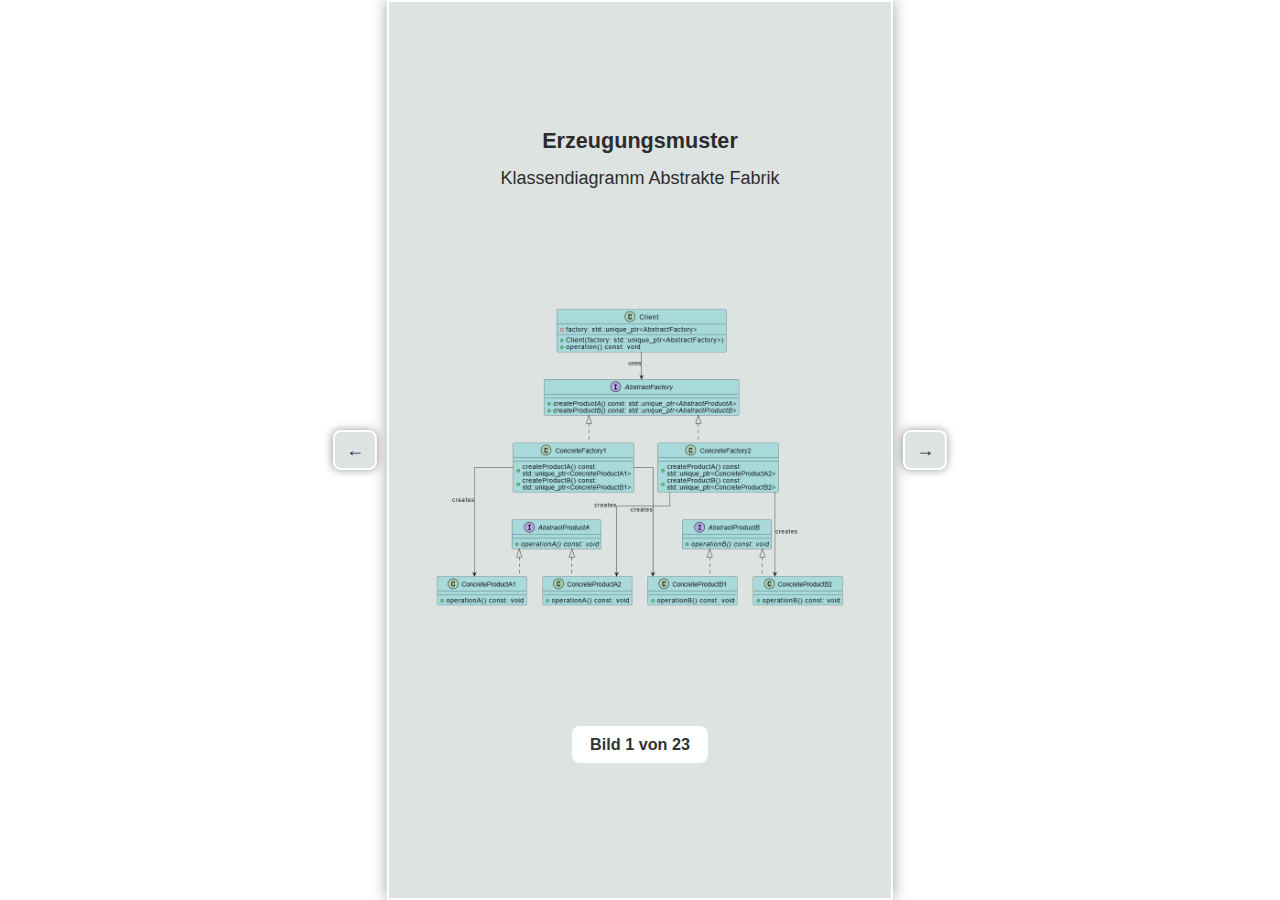
<file: insta-visuals/index.html>
<!-- Copyright (c) 2025 Franz Steinkress
     Licensed under the MIT License - see LICENSE for details -->

<!DOCTYPE html>
<html lang="de">
<head>
    <meta charset="UTF-8">
    <title>Entwurfsmuster Vorschau</title>
    <link rel="stylesheet" href="styles.css">
</head>
<body>
    <div class="overlay-box" id="overlayBox">
        <div class="nav-arrows">
            <button id="leftBtn" class="arrow left">←</button>
            <button id="rightBtn" class="arrow right">→</button>
        </div>
        <div class="text">
            <div class="line1" id="title">Titel</div>
            <div class="line2" id="description">Beschreibung</div>
        </div>
        <img src="./assets/proxy.png" alt="Screenshots des Entwurfsmuster">
        <button id="closeBtn">Bild 1 von 23</button>
    </div>
    <!--<div class="safe-area-frame"></div>-->

    <script>
        const images = [
            "AbstractFactory.png", "Builder.png", "FactoryMethod.png", "Prototype.png", "Singleton.png", "ClassAdapter.png", 
            "Bridge.png", "Decorator.png", "Facade.png", "Flyweight.png", "Composite.png", "Proxy.png", "Command.png", 
            "Observer.png", "Visitor.png", "Interpreter.png", "Iterator.png", "Memento.png", "TemplateMethod.png", 
            "Strategy.png", "Mediator.png", "State.png", "ChainOfResponsibility.png"
        ];

        const titles = [
            "Erzeugungsmuster", "Erzeugungsmuster", "Erzeugungsmuster", "Erzeugungsmuster", 
            "Erzeugungsmuster", "Strukturmuster", "Strukturmuster", "Strukturmuster", "Strukturmuster", 
            "Strukturmuster", "Strukturmuster", "Strukturmuster", "Verhaltensmuster", "Verhaltensmuster", 
            "Verhaltensmuster", "Verhaltensmuster", "Verhaltensmuster", "Verhaltensmuster", "Verhaltensmuster", 
            "Verhaltensmuster", "Verhaltensmuster", "Verhaltensmuster", "Verhaltensmuster"
        ];

        const descriptions = [
            "Klassendiagramm Abstrakte Fabrik", "Klassendiagramm Erbauer", "Klassendiagramm Fabrikmethode", "Klassendiagramm Prototyp", 
            "Klassendiagramm Singleton", "Klassendiagramm Klassenadapter", "Klassendiagramm Brücke", "Klassendiagramm Dekorierer", "Klassendiagramm Fassade", 
            "Klassendiagramm Fliegengewicht", "Klassendiagramm Kompositum", "Klassendiagramm Proxy", "Klassendiagramm Befehl", "Klassendiagramm Beobachter", 
            "Klassendiagramm Besucher", "Klassendiagramm Interpreter", "Klassendiagramm Iterator", "Klassendiagramm Memento", "Klassendiagramm Schablonenmethode", 
            "Klassendiagramm Strategie", "Klassendiagramm Vermittler", "Klassendiagramm Zustand", "Klassendiagramm Zuständigkeitskette"
        ];

        const dominantColors = [
            "#DDE3E1", "#DDE3E1", "#DDE3E1", "#DDE3E1", "#DDE3E1",
            "#F5EBD6", "#F5EBD6", "#F5EBD6", "#F5EBD6", "#F5EBD6", "#F5EBD6", "#F5EBD6", 
            "#D3D8D4", "#D3D8D4", "#D3D8D4", "#D3D8D4", "#D3D8D4", "#D3D8D4", "#D3D8D4", "#D3D8D4", "#D3D8D4", "#D3D8D4", "#D3D8D4"
        ];

        const fontColors = [
            "#2C2C2C", "#2C2C2C", "#2C2C2C", "#2C2C2C", "#2C2C2C",
            "#3B3B3B", "#3B3B3B", "#3B3B3B", "#3B3B3B", "#3B3B3B", "#3B3B3B", "#3B3B3B",
            "#2A2A2A", "#2A2A2A", "#2A2A2A", "#2A2A2A", "#2A2A2A", "#2A2A2A", "#2A2A2A", "#2A2A2A", "#2A2A2A", "#2A2A2A", "#2A2A2A"
        ];

        let imageIndex = 0;
        const img = document.querySelector(".overlay-box img");
        const titl = document.getElementById("title");
        const desc = document.getElementById("description");
        const button = document.getElementById("closeBtn");
        const overlayBox = document.getElementById("overlayBox");
        const lBtn = document.getElementById("leftBtn");
        const rBtn = document.getElementById("rightBtn");

        function updateView() {
            img.src = `./assets/${images[imageIndex]}`;
            titl.innerText = titles[imageIndex] || "Kein Titel verfügbar";
            desc.innerText = descriptions[imageIndex] || "Keine Beschreibung verfügbar";
            button.innerText = `Bild ${imageIndex + 1} von ${images.length}`;
            overlayBox.style.backgroundColor = dominantColors[imageIndex];
            overlayBox.style.color = fontColors[imageIndex];
            overlayBox.style.outline = dominantColors[imageIndex];
            lBtn.style.backgroundColor =  dominantColors[imageIndex];
            lBtn.style.color =  fontColors[imageIndex];
            lBtn.style.outline = dominantColors[imageIndex];
            rBtn.style.backgroundColor =  dominantColors[imageIndex];
            rBtn.style.color =  fontColors[imageIndex];
            rBtn.style.outline = dominantColors[imageIndex];
        }

        function nextImage() {
            imageIndex = (imageIndex + 1) % images.length;
            updateView();
        }

        function prevImage() {
            imageIndex = (imageIndex - 1 + images.length) % images.length;
            updateView();
        }

        document.getElementById("leftBtn").addEventListener("click", prevImage);
        document.getElementById("rightBtn").addEventListener("click", nextImage);

        document.addEventListener("keydown", (e) => {
            if (e.key === "ArrowLeft") prevImage();
            if (e.key === "ArrowRight") nextImage();
        });

        let startX = 0;
        document.addEventListener("touchstart", (e) => startX = e.touches[0].clientX);
        document.addEventListener("touchend", (e) => {
            const dx = e.changedTouches[0].clientX - startX;
            if (Math.abs(dx) > 50) {
                dx > 0 ? prevImage() : nextImage();
            }
        });

        updateView();
    </script>
</body>
</html>
</file>
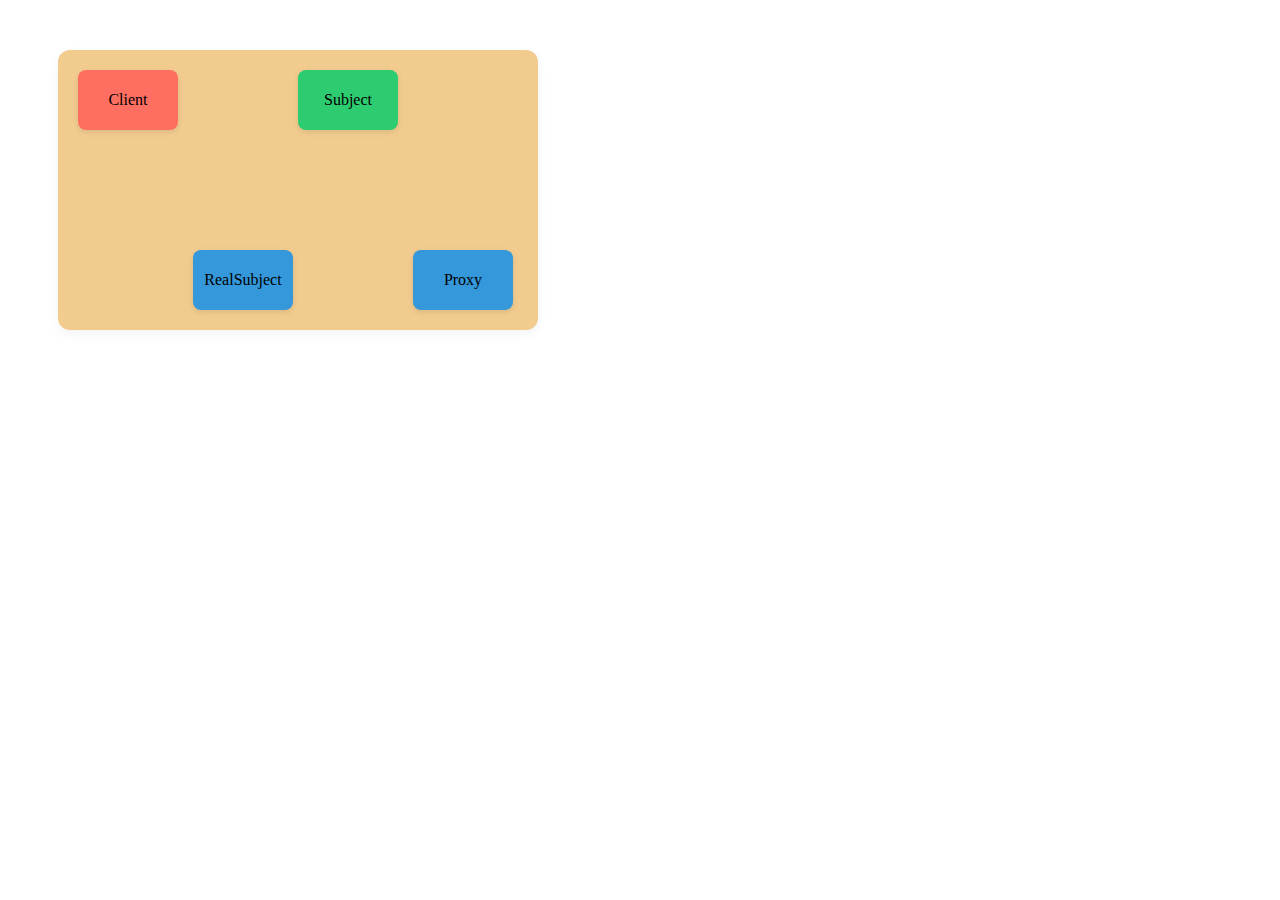
<file: html-visuals/proxy/index.html>
<!DOCTYPE html>
<html lang="de">
<head>
  <meta charset="UTF-8" />
  <title>Proxy Pattern Animation</title>
  <link rel="stylesheet" href="styles.css" />
</head>
<body>
  <div class="container">
    <div class="box client">Client</div>
    <div class="box subject">Subject</div>
    <div class="box realsubject">RealSubject</div>
    <div class="box proxy">Proxy</div>

    <!-- Linien zwischen den Komponenten -->
    <div class="line client-to-subject"></div>
    <div class="dashed line proxy-to-subject">
      <svg class="arrow" viewBox="0 0 24 16">
        <polygon points="0,0 24,8 0,16" fill="#f2cc8f" stroke="black" stroke-width="2" />
      </svg>
    </div>
    <div class="dashed line realsubject-to-subject">
      <svg class="arrow" viewBox="0 0 24 16">
        <polygon points="0,0 24,8 0,16" fill="#f2cc8f" stroke="black" stroke-width="2" />
      </svg>
    </div>
    <div class="line proxy-to-realsubject"></div>
  </div>
</body>
</html>
</file>
<file: insta-visuals/styles.css>
/*   Copyright (c) 2025 Franz Steinkress
     Licensed under the MIT License - see LICENSE for details */

html, body {
    margin: 0;
    padding: 0;
    height: 100%;
    font-family: "Segoe UI", sans-serif;
    background-color: rgba(255, 255, 255, 0.6);
}

.overlay-box {
    position: relative;
    top: 50%;
    left: 50%;
    transform: translate(-50%, -50%);
    aspect-ratio: 9 / 16;
    height: 100vh;
    width: 56.25vh; /* 16:9 Breite zu 100% Höhe */
    max-height: 100vh;
    background-color: rgba(255, 255, 255, 0.5);
    border: 2px solid white;
    padding: 5.0vh 5.0vh;
    box-shadow: 0 0 15px rgba(0, 0, 0, 0.4);
    display: flex;
    flex-direction: column;
    justify-content: space-between;
    align-items: center;
    box-sizing: border-box;
    color: white;
    text-align: center;
    overflow: visible;
}

.overlay-box main {
    flex: 1;
    display: flex;
    flex-direction: column;
    justify-content: center;
    align-items: center;
}

.overlay-box header,
.overlay-box footer {
    font-size: 2.2vh;
    font-weight: bold;
}

.text {
    margin-top: 9.0vh;
    display: flex;
    flex-direction: column;
    align-items: center;
}

.text .line1 {
    margin-bottom: 1.5vh;
    font-size: 2.4vh;
    font-weight: bold;
}

.text .line2 {
    font-size: 2vh;
}

.overlay-box img {
    width: 100%; /* Bild füllt die Breite der overlay-box */
    height: auto;
    object-fit: contain;
}

button {
    padding: 6px 12px;
    border: none;
    border-radius: 8px;
    background: rgba(200, 50, 50, 0.8);
    color: white;
    font-weight: bold;
    cursor: pointer;
}

#closeBtn {
    margin-bottom: 10.0vh;
    padding: 1vh 2vh;
    border: none;
    border-radius: 8px;
    background-color: white;
    color: #333;
    font-size: 1.8vh;
    cursor: default;
}

.nav-arrows {
    position: absolute;
    top: 0;
    left: 0;
    width: 100%;
    height: 100%;
    display: flex;
    justify-content: space-between;
    align-items: center;
    pointer-events: none;
}

.arrow {
    margin-top: 40px;
    pointer-events: auto;
    background: none;
    color: white;
    border: 2px solid white;
    border-radius: 8px;
    padding: 10px 20px;
    font-size: 2vh;
    font-weight: bold;
    cursor: pointer;
    width: 2.5rem;
    height: 2.5rem;
    display: flex;
    align-items: center;
    justify-content: center;
    transform: translate(-50%, -50%);
    box-shadow: 0 0 8px rgba(0, 0, 0, 0.4);
    transition: transform 0.2s ease, background 0.3s ease;
    outline: 1px solid lime;
}

.arrow.left  { left: -3.0rem;  margin-left: -3.5rem; top: 50%; transform: translateY(-50%) scale(1); }
.arrow.right { right: -3.0rem; margin-right: -3.5rem; top: 50%; transform: translateY(-50%) scale(1); }
.arrow:hover { transform: translateY(-50%) scale(1.2); }

.safe-area-frame {
    position: absolute;
    top: 250px;
    left: 90px;
    width: 900px;   /* 1080 - 2×90px */
    height: 1420px; /* 1920 - 2×250px */
    border: 2px dashed red;
    pointer-events: none;
    box-sizing: border-box;
    z-index: 9999;  /* Sicher ganz oben */
}
</file>
<file: html-visuals/proxy/styles.css>
.container {
  display: grid;
  grid-template-areas: 
    "client subject"
    "realsubject proxy";
  gap: 120px;
  margin: 50px;
  width: 440px;
  background-color: #f2cc8f;
  position: relative;
  padding: 20px;
  border-radius: 12px;
  box-shadow: 0 4px 12px rgba(0, 0, 0, 0.05);
}

.box {
  width: 100px;
  height: 60px;
  border-radius: 8px;
  display: flex;
  align-items: center;
  justify-content: center;
  position: relative;
  box-shadow: 0 2px 6px rgba(0, 0, 0, 0.1);
  transition: transform 0.2s ease, box-shadow 0.2s ease;
  color: black;
}

.client       { grid-area: client;       background-color: #ff6f61; }
.subject      { grid-area: subject;      background-color: #2ecc71; left: -60px; }
.proxy        { grid-area: proxy;        background-color: #3498db; left:  55px; }
.realsubject  { grid-area: realsubject;  background-color: #3498db; left: 115px; }

.line {
  position: absolute;
  height: 2px;
  width: 0;
  background-color: black;
  z-index: 1;
  transition: background-color 0.3s ease;
}

.dashed {
  border-top: 2px dashed black;
  background: none;
}

.line:not(.dashed)::after {
  content: '';
  position: absolute;
  right: 0;
  border-left: 8px solid black;
  border-top: 6px solid transparent;
  border-bottom: 6px solid transparent;
  top: -5px;
  opacity: 0;
  transition: border-left-color 0.3s ease;
}

.dashed .arrow {
  position: absolute;
  right: 0;
  top: -9px;
  width: 24px;
  height: 16px;
  opacity: 0;
  animation: show-arrow 0s linear forwards;
}

/* Linienanimationen */
.client-to-subject {
  top: 50px;
  left: 120px;
  animation: grow 1s ease-out 1s forwards;
}
.client-to-subject::after {
  animation: show-arrow 0s linear 1s forwards;
}

.proxy-to-subject {
  top: 200px;
  left: 395px;
  transform: rotate(-130deg);
  transform-origin: left;
  animation: grow-long 1s ease-out 2s forwards;
}
.proxy-to-subject .arrow {
  animation-delay: 2s;
}

.realsubject-to-subject {
  top: 200px;
  left: 185px;
  transform: rotate(-50deg);
  transform-origin: left;
  animation: grow-long 1s ease-out 2s forwards;
}
.realsubject-to-subject .arrow {
  animation-delay: 2s;
}

.proxy-to-realsubject {
  top: 230px;
  left: 355px;
  transform: rotate(180deg);
  transform-origin: left;
  animation: grow 1s ease-out 3s forwards;
}
.proxy-to-realsubject::after {
  animation: show-arrow 0s linear 3s forwards;
}

/* Animationen */
@keyframes grow {
  to { width: 120px; }
}
@keyframes grow-long {
  to { width: 160px; }
}
@keyframes show-arrow {
  to { opacity: 1; }
}

/* Hover-Effekte */
.box:hover {
  transform: translateY(-2px);
  box-shadow: 0 4px 12px rgba(255, 0, 0, 0.5);
}
.line:hover {
  background-color: red;
}
.dashed:hover {
  border-top: 2px dashed red;
}
.line:not(.dashed):hover::after {
  border-left-color: red;
}
.dashed:hover .arrow polygon {
  stroke: red;
}
</file>
